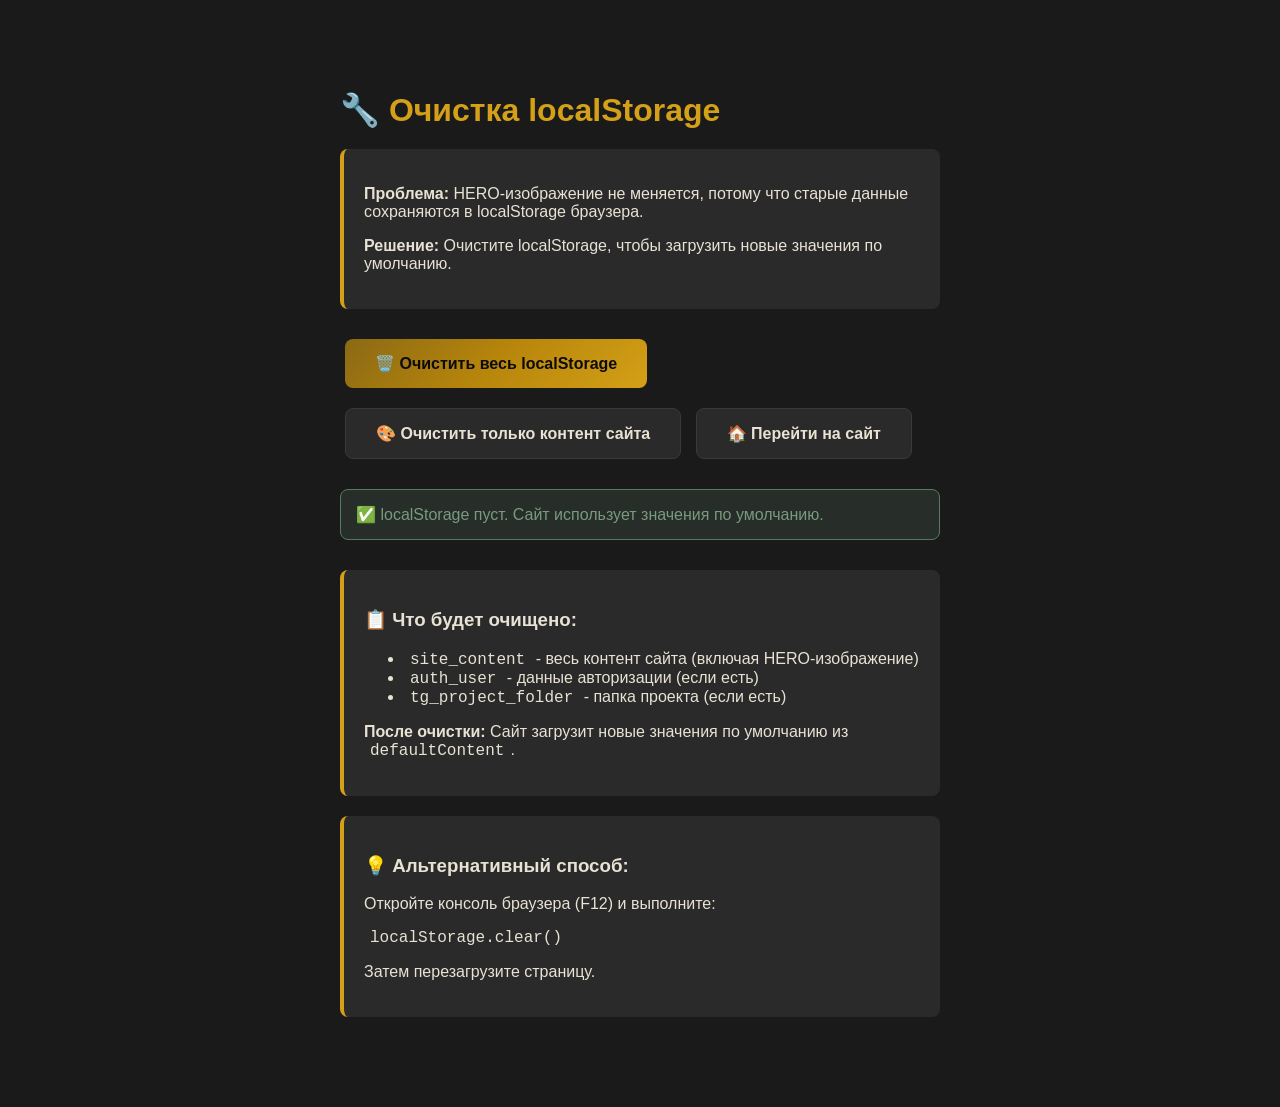
<file: public/clear-storage.html>
<!DOCTYPE html>
<html lang="ru">
<head>
    <meta charset="UTF-8">
    <meta name="viewport" content="width=device-width, initial-scale=1.0">
    <title>Очистка localStorage</title>
    <style>
        body {
            font-family: -apple-system, BlinkMacSystemFont, 'Segoe UI', Roboto, Oxygen, Ubuntu, Cantarell, sans-serif;
            max-width: 600px;
            margin: 50px auto;
            padding: 20px;
            background: #1a1a1a;
            color: #e8e2d4;
        }
        h1 {
            color: #d4a017;
            margin-bottom: 20px;
        }
        .info {
            background: #2a2a2a;
            padding: 20px;
            border-radius: 8px;
            margin: 20px 0;
            border-left: 4px solid #d4a017;
        }
        button {
            background: linear-gradient(135deg, #8B6914, #B8860B, #D4A017);
            color: #0C0B0E;
            border: none;
            padding: 15px 30px;
            font-size: 16px;
            font-weight: 600;
            border-radius: 8px;
            cursor: pointer;
            margin: 10px 5px;
            transition: transform 0.2s;
        }
        button:hover {
            transform: translateY(-2px);
            box-shadow: 0 4px 20px rgba(184, 134, 11, 0.3);
        }
        button:active {
            transform: translateY(0);
        }
        .secondary {
            background: #2a2a2a;
            color: #e8e2d4;
            border: 1px solid #3a3a3a;
        }
        #status {
            margin-top: 20px;
            padding: 15px;
            border-radius: 8px;
            display: none;
        }
        .success {
            background: rgba(90, 122, 94, 0.2);
            border: 1px solid #5a7a5e;
            color: #7a9a7e;
        }
        .error {
            background: rgba(166, 61, 47, 0.2);
            border: 1px solid #a63d2f;
            color: #c45a3c;
        }
        code {
            background: #2a2a2a;
            padding: 2px 6px;
            border-radius: 4px;
            font-family: 'Courier New', monospace;
        }
    </style>
</head>
<body>
    <h1>🔧 Очистка localStorage</h1>
    
    <div class="info">
        <p><strong>Проблема:</strong> HERO-изображение не меняется, потому что старые данные сохраняются в localStorage браузера.</p>
        <p><strong>Решение:</strong> Очистите localStorage, чтобы загрузить новые значения по умолчанию.</p>
    </div>

    <div>
        <button onclick="clearLocalStorage()">🗑️ Очистить весь localStorage</button>
        <button class="secondary" onclick="clearSiteContent()">🎨 Очистить только контент сайта</button>
        <button class="secondary" onclick="goToSite()">🏠 Перейти на сайт</button>
    </div>

    <div id="status"></div>

    <div class="info" style="margin-top: 30px;">
        <h3>📋 Что будет очищено:</h3>
        <ul>
            <li><code>site_content</code> - весь контент сайта (включая HERO-изображение)</li>
            <li><code>auth_user</code> - данные авторизации (если есть)</li>
            <li><code>tg_project_folder</code> - папка проекта (если есть)</li>
        </ul>
        <p><strong>После очистки:</strong> Сайт загрузит новые значения по умолчанию из <code>defaultContent</code>.</p>
    </div>

    <div class="info">
        <h3>💡 Альтернативный способ:</h3>
        <p>Откройте консоль браузера (F12) и выполните:</p>
        <pre><code>localStorage.clear()</code></pre>
        <p>Затем перезагрузите страницу.</p>
    </div>

    <script>
        function showStatus(message, type) {
            const status = document.getElementById('status');
            status.textContent = message;
            status.className = type;
            status.style.display = 'block';
        }

        function clearLocalStorage() {
            try {
                localStorage.clear();
                showStatus('✅ localStorage полностью очищен! Теперь перейдите на сайт.', 'success');
            } catch (error) {
                showStatus('❌ Ошибка при очистке: ' + error.message, 'error');
            }
        }

        function clearSiteContent() {
            try {
                localStorage.removeItem('site_content');
                showStatus('✅ Контент сайта очищен! HERO-изображение обновится при перезагрузке.', 'success');
            } catch (error) {
                showStatus('❌ Ошибка при очистке: ' + error.message, 'error');
            }
        }

        function goToSite() {
            window.location.href = '/';
        }

        // Показываем текущее состояние localStorage
        window.addEventListener('load', function() {
            const siteContent = localStorage.getItem('site_content');
            if (siteContent) {
                try {
                    const data = JSON.parse(siteContent);
                    if (data.hero && data.hero.heroImage) {
                        console.log('Текущее HERO-изображение в localStorage:', data.hero.heroImage);
                        showStatus('⚠️ Обнаружены сохранённые данные в localStorage. Нажмите "Очистить только контент сайта" для обновления HERO-изображения.', 'error');
                    }
                } catch (e) {
                    console.error('Ошибка при чтении localStorage:', e);
                }
            } else {
                showStatus('✅ localStorage пуст. Сайт использует значения по умолчанию.', 'success');
            }
        });
    </script>
</body>
</html>
</file>
